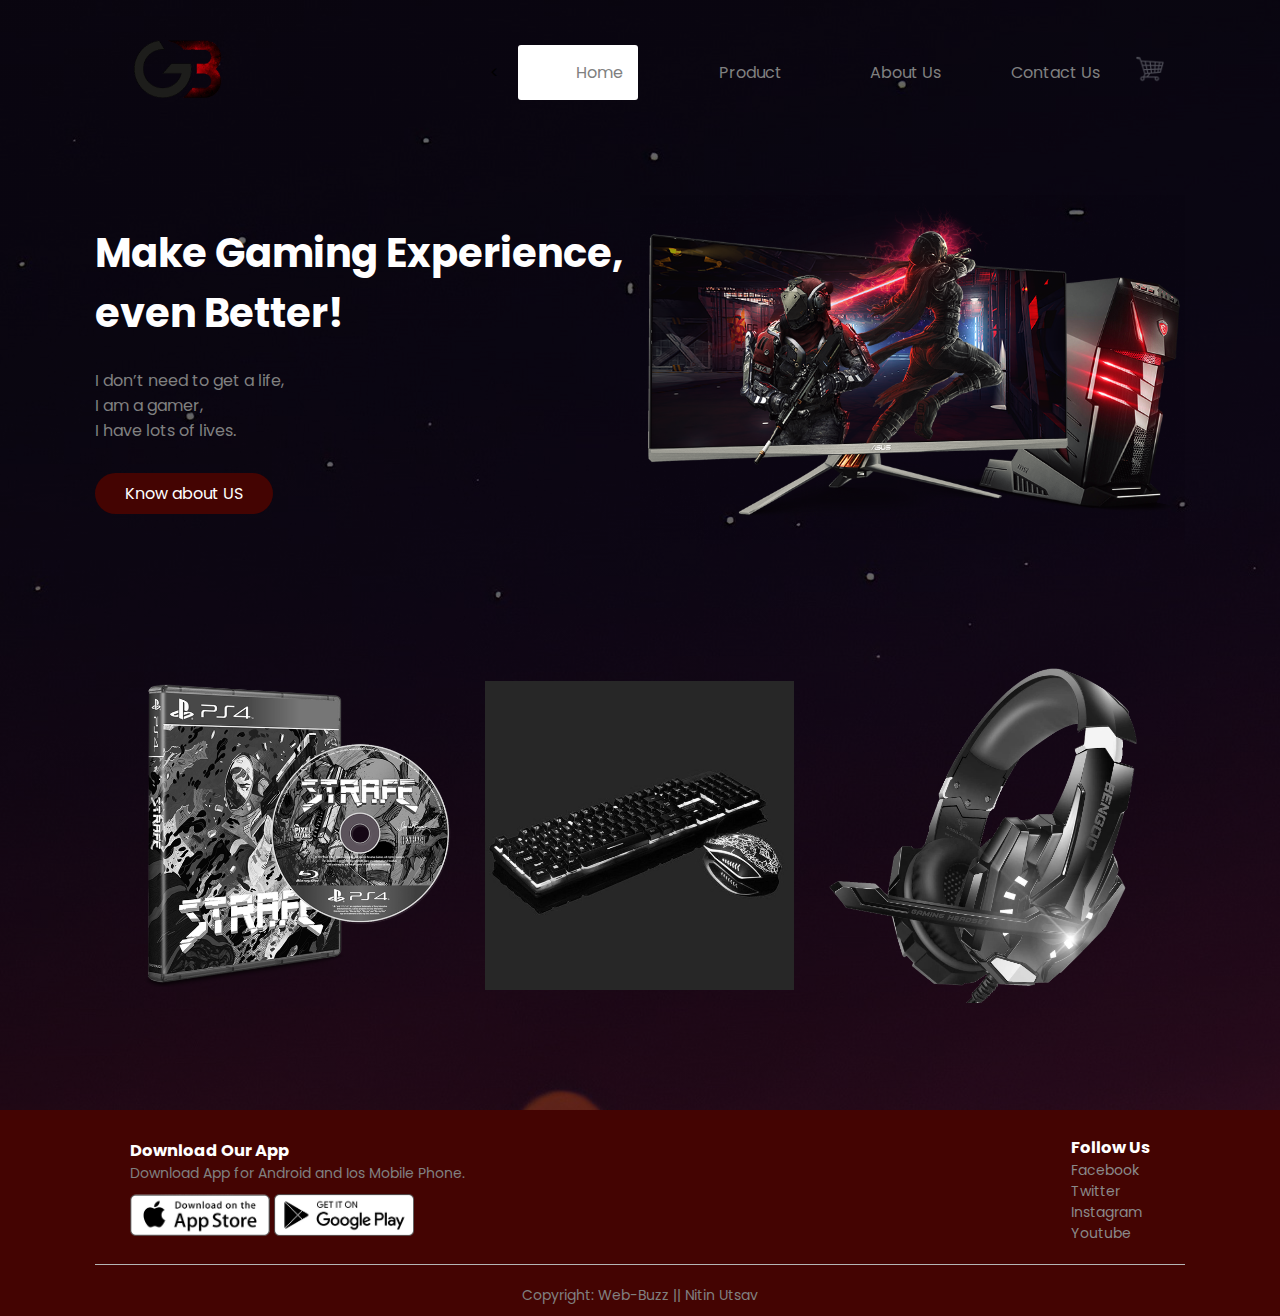
<file: Final Website/Index.html>
<!DOCTYPE html>
<html>
<head>
	<meta charset="utf-8">
	<title>Game|Buzz</title>
	<link rel="stylesheet" href="Style1.css">
	<link href="https://fonts.googleapis.com/css2?family=Poppins:wght@300;400;500;600;700&display=swap" rel="stylesheet">


</head>
<body>

    <div class="header">
	<div class="container">
		<div class="navbar">
		<div class="logo">
			<img src="images/logo1.png" width="125px">
		</div>
		<nav>
			<ul><
				<li class="active"><a href="">Home</a></li>
				<li><a href="Product.html">Product</a>

                <div class="sub-menu">
                	<ul>
                		<li><a href="Product.html">Games</a></li>
                		<li><a href="Product.html">Mouse & keyboard</a></li>
                		<li><a href="Product.html">Headset</a></li>
                	</ul>
                </div></li>

				<li><a href="About.html">About Us</a></li>
				<li><a href="Contact.html" target="_blank">Contact Us</a></li>
			</ul>
		</nav>
		<a href="Cart.html"><img src="images/cart.png" width="30px" height="30px"></a>
	</div>
	<div class="row">
		<div class="col-2">
			<h1>Make Gaming Experience,<br>even Better!</h1>
			<p>I don’t need to get a life,<br>I am a gamer,<br>I have lots of lives.</p>
			<a href="About.html" class="btn">Know about US</a>
		</div>
		<div class="col-2">
			<img src="images/image1.png">
		</div>
	</div>
	</div>
	</div>

<!-----featured categories---->
<div class="categories">
	<div class="small-container">
		<div class="row">
		<div class="col-3">
			<a href="Product.html"><img src="images/category-1.png"></a>
		</div>
		<div class="col-3">
			<a href="Product.html"><img src="images/category-2.jpeg"></a>
		</div>
		<div class="col-3">
			<a href="Product.html"><img src="images/category-3.1.png"></a>
		</div>
	</div>
	</div>	
</div>



<!----------footer---------->
<div class="footer">
	<div class="container">
		<div class="row">
			<div class="footer-col-1">
				<h3>Download Our App</h3>
				<p>Download App for Android and Ios Mobile Phone.</p>
				<div class="app-logo">
					<img src="images/app-store.png">
					<img src="images/play-store.png">
				</div>
			</div>
			
			

			<div class="footer-col-2">
				<h3>Follow Us</h3>
				<ul>
					<li>Facebook</li>
					<li>Twitter</li>
					<li>Instagram</li>
					<li>Youtube</li>
				</ul>
			</div>
		</div>
		<hr>
		<p class="Copyright">Copyright: Web-Buzz || Nitin Utsav</p>
	</div>
</div> 

</body>
</html>
</file>
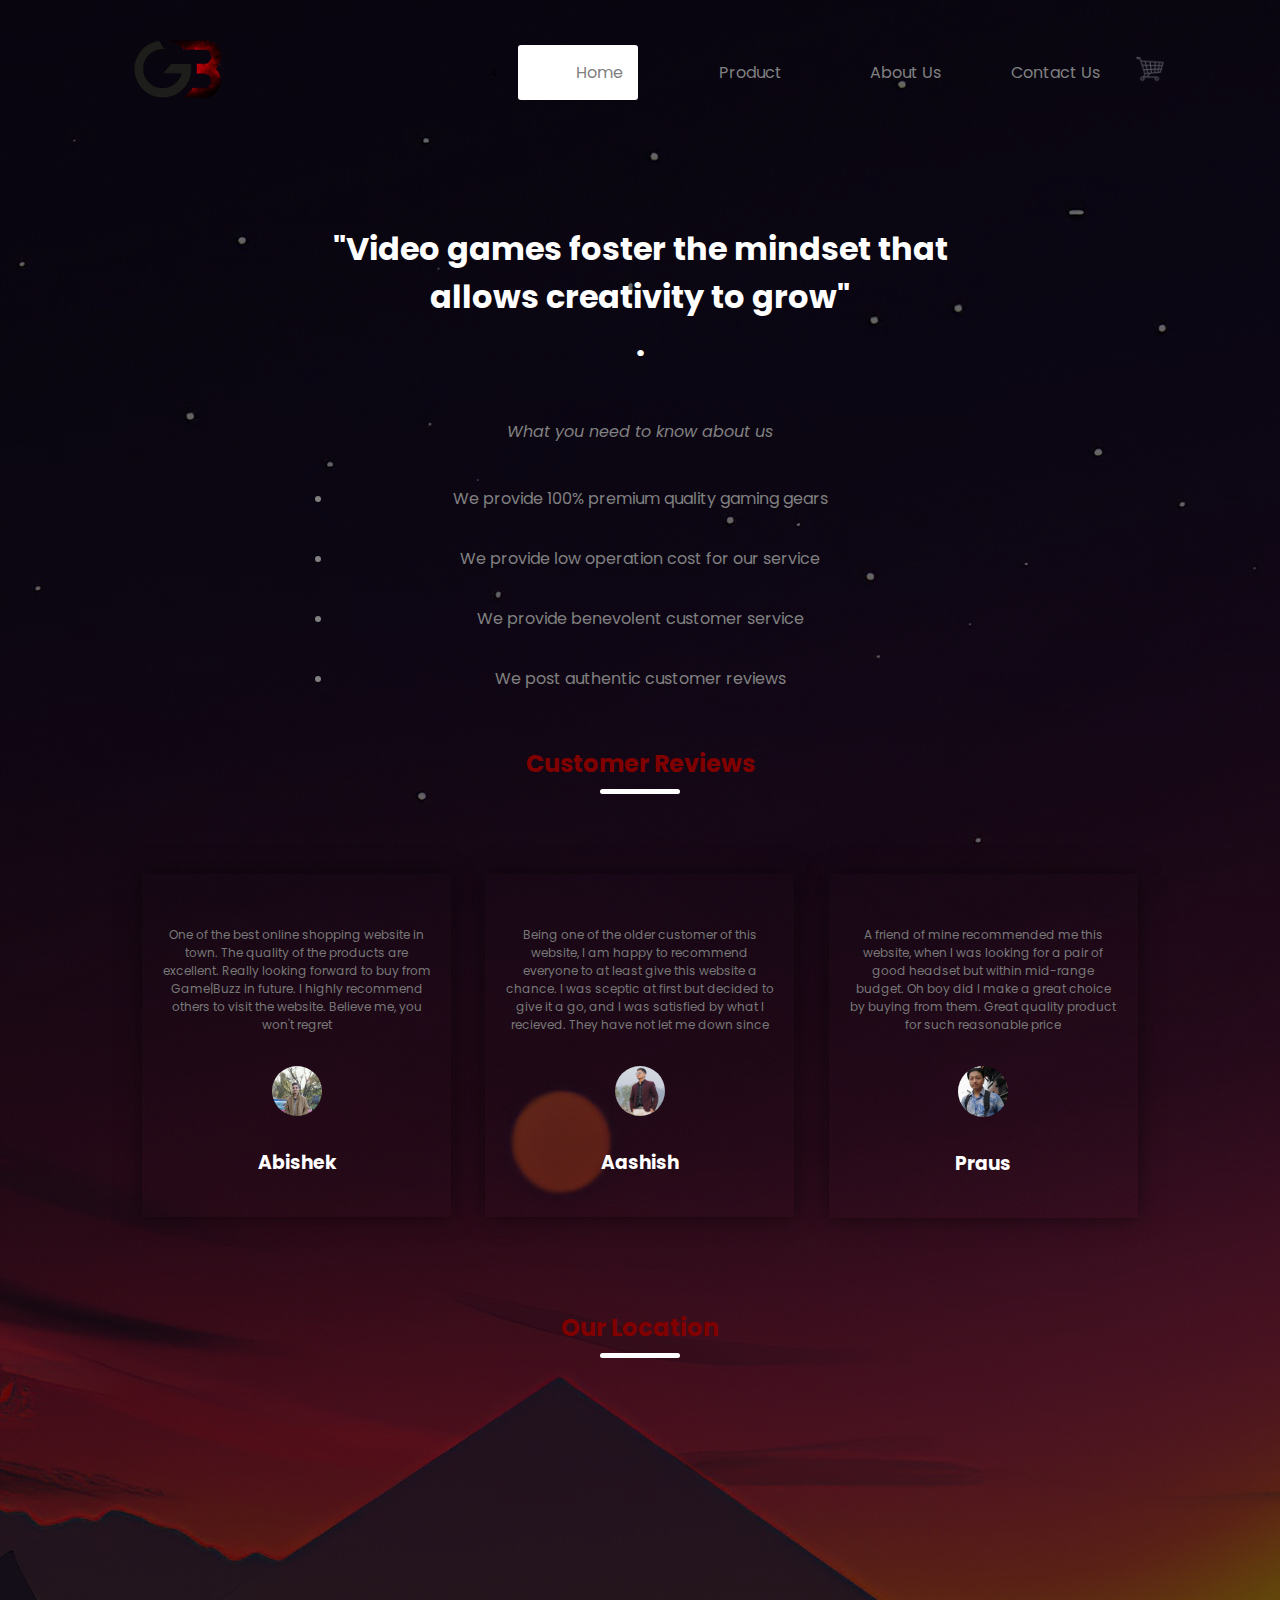
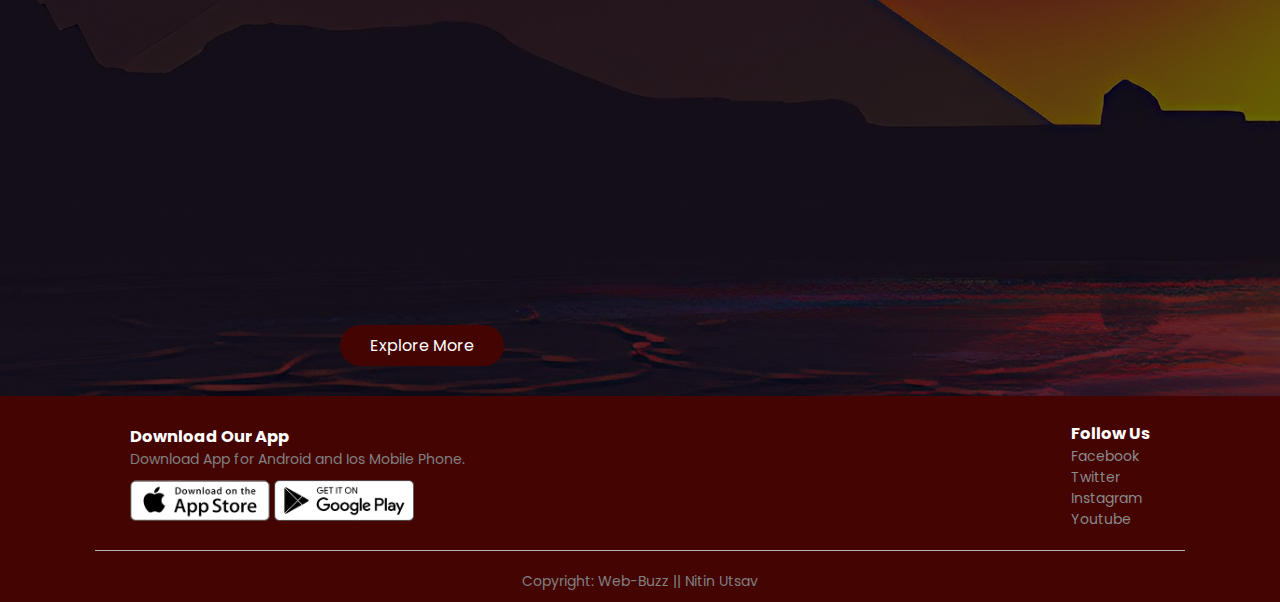
<file: Final Website/About.html>
<!DOCTYPE html>
<html>
<head>
	<meta charset="utf-8">
	<title>About</title>
	<link rel="stylesheet" href="Style1.css">
	<link href="https://fonts.googleapis.com/css2?family=Poppins:wght@300;400;500;600;700&display=swap" rel="stylesheet">


</head>
<body>

    <div class="header">
	<div class="container">
		<div class="navbar">
		<div class="logo">
			<img src="images/logo1.png" width="125px">
		</div>
		<nav>
			<ul><
				<li class="active"><a href="Index.html">Home</a></li>
				<li><a href="Product.html">Product</a>

                <div class="sub-menu">
                	<ul>
                		<li><a href="product1.html">Games</a></li>
                		<li><a href="product1.html">Mouse & keyboard</a></li>
                		<li><a href="product1.html">Headset</a></li>
                	</ul>
                </div></li>

				<li><a href="About.html">About Us</a></li>
				<li><a href="Contact.html" target="_blank">Contact Us</a></li>
			</ul>
		</nav>
		<a href="Cart.html"><img src="images/cart.png" width="30px" height="30px"></a>
	</div>
	</div>
	</div>

<!----------about page---------->
<div class="row">
	<div class="col-6">
		<h1>"Video games foster the mindset that <br>allows creativity to grow"<br>.</h1><br><br>
		<p><i>What you need to know about us</i></p>
		<div class="quote">
		<li>We provide 100% premium quality gaming gears</li>
		<li>We provide low operation cost for our service</li>
		<li>We provide benevolent customer service</li>
		<li>We post authentic customer reviews</li>
		</div>
	</div>
</div>


<!----------review---------->

<h2 class="title">Customer Reviews</h2>
<div class="testimonials">
	<div class="small-container">
		<div class="row">
			<div class="col-3">
				<i class="fa fa-quote-left"></i>
				<p>One of the best online shopping website in town. The quality of the products are excellent. Really looking forward to buy from Game|Buzz in future. I highly recommend others to visit the website. Believe me, you won't regret</p>
			    <div class="rating">
				    <i class="fa fa-heart"></i>
                    <i class="fa fa-heart"></i>
                    <i class="fa fa-heart"></i>
                    <i class="fa fa-heart-o"></i>
                    <i class="fa fa-heart-o"></i>
                </div>
                <img src="images/user-1.jpg">
                <h3>Abishek</h3>
			</div>


			<div class="col-3">
				<i class="fa fa-quote-left"></i>
				<p>Being one of the older customer of this website, I am happy to recommend everyone to at least give this website a chance. I was sceptic at first but decided to give it a go, and I was satisfied by what I recieved. They have not let me down since</p>
			    <div class="rating">
				    <i class="fa fa-heart"></i>
                    <i class="fa fa-heart"></i>
                    <i class="fa fa-heart"></i>
                    <i class="fa fa-heart-o"></i>
                    <i class="fa fa-heart-o"></i>
                </div>
                <img src="images/user-2.jpg">
                <h3>Aashish</h3>
			</div>


			<div class="col-3">
				<i class="fa fa-quote-left"></i>
				<p>A friend of mine recommended me this website, when I was looking for a pair of good headset but within mid-range budget. Oh boy did I make a great choice by buying from them. Great quality product for such reasonable price</p>
			    <div class="rating">
				    <i class="fa fa-heart"></i>
                    <i class="fa fa-heart"></i>
                    <i class="fa fa-heart"></i>
                    <i class="fa fa-heart-o"></i>
                    <i class="fa fa-heart-o"></i>
                </div>
                <img src="images/user-3.jpg">
                <h3>Praus</h3>
			</div>
		</div>
	</div>
</div>


<!----------Map---------->
<h2 class="title">Our Location</h2>
<div class="container">
	<div class="row">
	<p><iframe src="https://www.google.com/maps/embed?pb=!1m18!1m12!1m3!1d56516.31625951335!2d85.2911132275138!3d27.708955944405446!2m3!1f0!2f0!3f0!3m2!1i1024!2i768!4f13.1!3m3!1m2!1s0x39eb198a307baabf%3A0xb5137c1bf18db1ea!2sKathmandu%2044600!5e0!3m2!1sen!2snp!4v1599570396046!5m2!1sen!2snp" width="600" height="450" frameborder="0" style="border:0;" allowfullscreen="" aria-hidden="false" tabindex="0"></iframe><br><a href="Product.html" class="btn">Explore More</a>
</div>

</div>

<!----------footer---------->
<div class="footer">
	<div class="container">
		<div class="row">
			<div class="footer-col-1">
				<h3>Download Our App</h3>
				<p>Download App for Android and Ios Mobile Phone.</p>
				<div class="app-logo">
					<img src="images/app-store.png">
					<img src="images/play-store.png">
				</div>
			</div>
			
			

			<div class="footer-col-2">
				<h3>Follow Us</h3>
				<ul>
					<li>Facebook</li>
					<li>Twitter</li>
					<li>Instagram</li>
					<li>Youtube</li>
				</ul>
			</div>
		</div>
		<hr>
		<p class="Copyright">Copyright: Web-Buzz || Nitin Utsav</p>
	</div>
</div>  

</body>
</html>
</file>
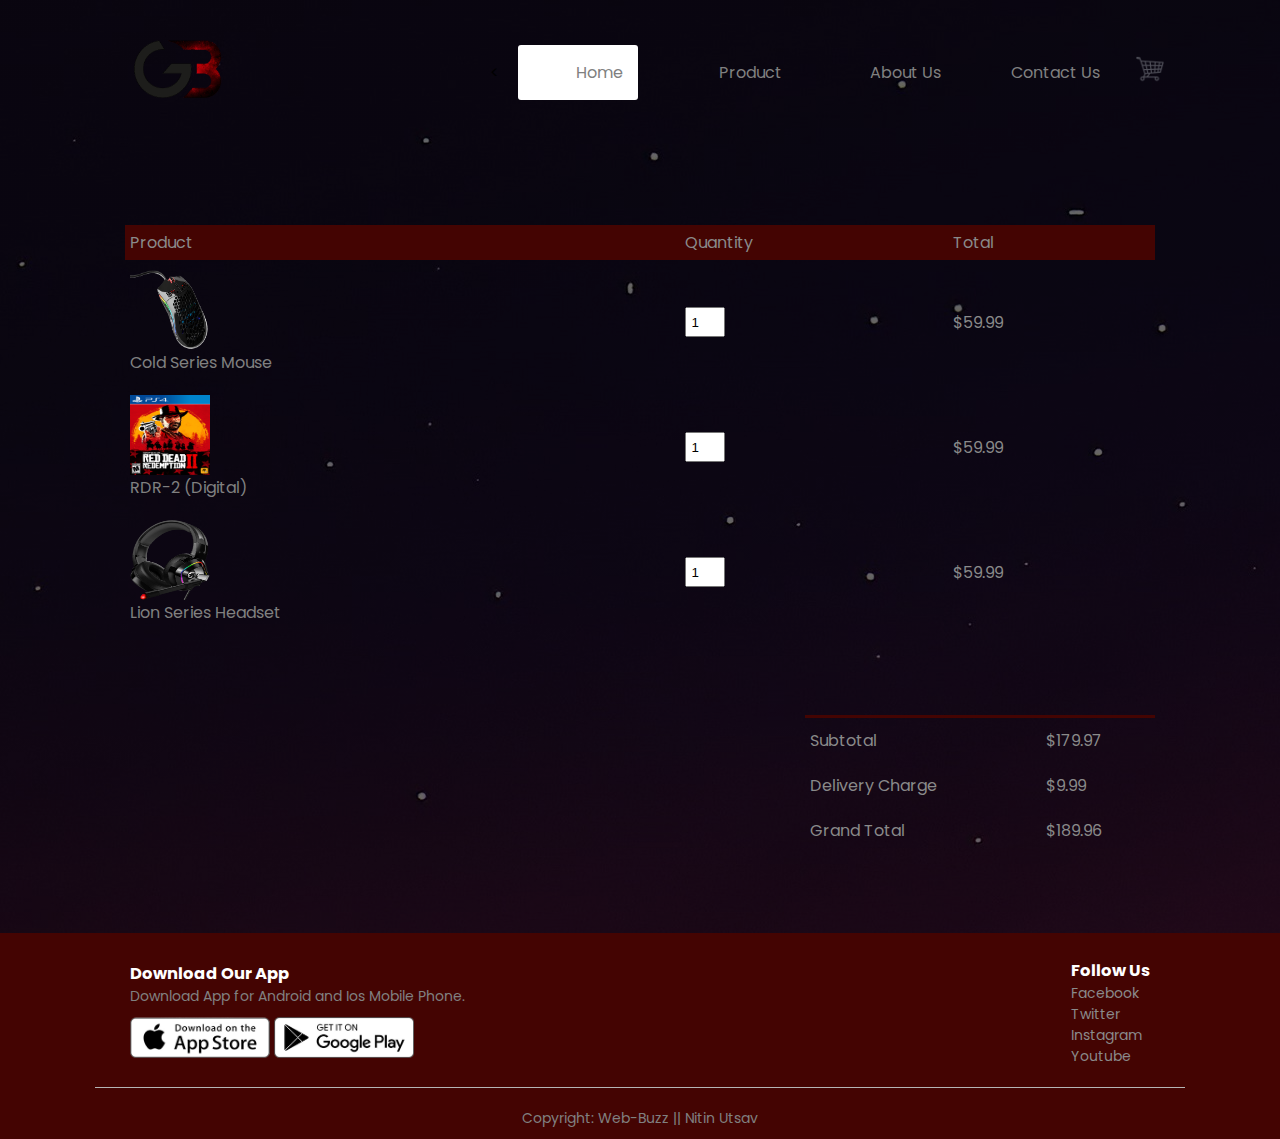
<file: Final Website/Cart.html>
<!DOCTYPE html>
<html>
<head>
	<meta charset="utf-8">
	<title>About</title>
	<link rel="stylesheet" href="Style1.css">
	<link href="https://fonts.googleapis.com/css2?family=Poppins:wght@300;400;500;600;700&display=swap" rel="stylesheet">


</head>
<body>

    <div class="header">
	<div class="container">
		<div class="navbar">
		<div class="logo">
			<img src="images/logo1.png" width="125px">
		</div>
		<nav>
			<ul><
				<li class="active"><a href="Index.html">Home</a></li>
				<li><a href="Product.html">Product</a>

                <div class="sub-menu">
                	<ul>
                		<li><a href="product1.html">Games</a></li>
                		<li><a href="product1.html">Mouse & keyboard</a></li>
                		<li><a href="product1.html">Headset</a></li>
                	</ul>
                </div></li>

				<li><a href="About.html">About Us</a></li>
				<li><a href="Contact.html" target="_blank">Contact Us</a></li>
			</ul>
		</nav>
		<a href="Cart.html"><img src="images/cart.png" width="30px" height="30px"></a>
	</div>
	</div>
	</div>


<!----------Cart---------->
<div class="small-container">
	<div class="cart-page">
	<table>
		<tr>
			<th>Product</th>
			<th>Quantity</th>
			<th>Total</th>
		</tr>
		<tr>
			<td>
				<div class="cart-info">
					<img src="images/buy-1.png">
				</div>
				<p>Cold Series Mouse</p>
				
			</td>
			<td><input type="number" value="1"></td>
			<td>$59.99</td>
		</tr>

		<tr>
			<td>
				<div class="cart-info">
					<img src="images/buy-2.png">
				</div>
				<p>RDR-2 (Digital)</p>
				
			</td>
			<td><input type="number" value="1"></td>
			<td>$59.99</td>
		</tr>

		<tr>
			<td>
				<div class="cart-info">
					<img src="images/buy-3.png">
				</div>
				<p>Lion Series Headset</p>
				
			</td>
			<td><input type="number" value="1"></td>
			<td>$59.99</td>
		</tr>
	</table>
	</div>
    <div class="total-price">
    	<table>
    		<tr>
    			<td>Subtotal</td>
    			<td>$179.97</td>
    		</tr>
    		<tr>
    			<td>Delivery Charge</td>
    			<td>$9.99</td>
    		</tr>
    		<tr>
    			<td>Grand Total</td>
    			<td>$189.96</td>
    		</tr>
    	</table>
    </div>

</div>

<!----------footer---------->
<div class="footer">
	<div class="container">
		<div class="row">
			<div class="footer-col-1">
				<h3>Download Our App</h3>
				<p>Download App for Android and Ios Mobile Phone.</p>
				<div class="app-logo">
					<img src="images/app-store.png">
					<img src="images/play-store.png">
				</div>
			</div>
			
			

			<div class="footer-col-2">
				<h3>Follow Us</h3>
				<ul>
					<li>Facebook</li>
					<li>Twitter</li>
					<li>Instagram</li>
					<li>Youtube</li>
				</ul>
			</div>
		</div>
		<hr>
		<p class="Copyright">Copyright: Web-Buzz || Nitin Utsav</p>
	</div>
</div>  

</body>
</html>
</file>
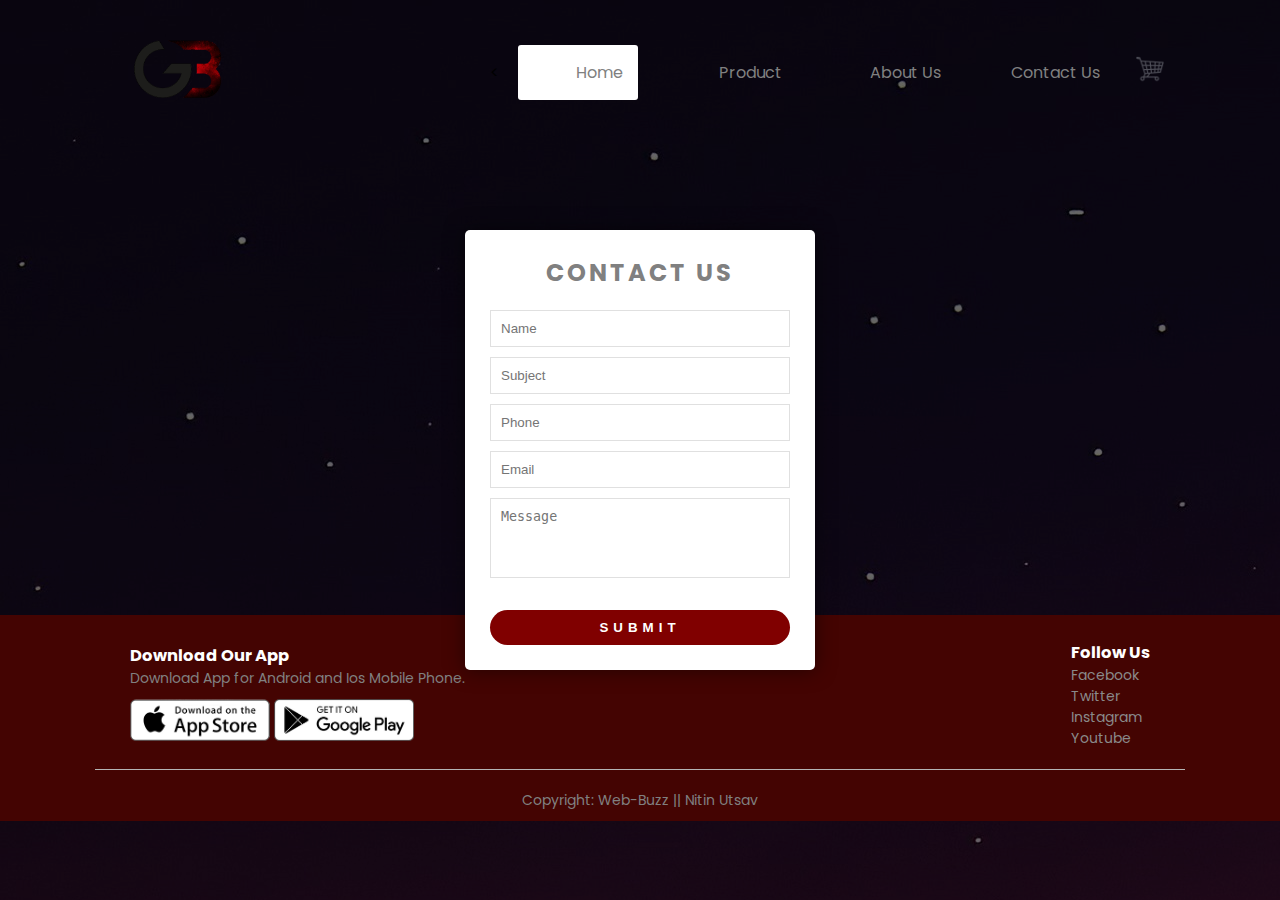
<file: Final Website/Contact.html>
<!DOCTYPE html>
<html>
<head>
	<meta charset="utf-8">
	<title>Contact</title>
	<link rel="stylesheet" href="Style1.css">
	<link rel="stylesheet" href="Style2.css">
	<link href="https://fonts.googleapis.com/css2?family=Poppins:wght@300;400;500;600;700&display=swap" rel="stylesheet">
	<script type="text/javascript">
		function validate()
			{
				var name = f1.txtName.value;
				if (name == "")
				{
					alert("Name is Required");
					f1.txtName.focus();
					return false;
				}
				var Email = f1.txtEmail.value;
				if (Email == ""){
				
					alert("Email is Required");
					f1.txtEmail.focus();
					return false;
				}
				atpos = Email.indexOf("@");
				dotpos = Email.lastIndexOf(".");
				if(atpos < 1 || (dotpos - atpos < 2))
				{
					alert("Invalid Email Entered");
					f1.txtEmail.focus();
					return false;
				}
			}	
	</script>




</head>
<body>

    <div class="header">
	<div class="container">
		<div class="navbar">
		<div class="logo">
			<img src="images/logo1.png" width="125px">
		</div>
		<nav>
			<ul><
				<li class="active"><a href="Index.html">Home</a></li>
				<li><a href="Product.html">Product</a>

                <div class="sub-menu">
                	<ul>
                		<li><a href="product1.html">Games</a></li>
                		<li><a href="product1.html">Mouse & keyboard</a></li>
                		<li><a href="product1.html">Headset</a></li>
                	</ul>
                </div></li>

				<li><a href="About.html">About Us</a></li>
				<li><a href="">Contact Us</a></li>
			</ul>
		</nav>
		<a href="Cart.html"><img src="images/cart.png" width="30px" height="30px"></a>
	</div>
	</div>
	</div>


<!----------contact---------->
<div class="wrapper">
	<h2>Contact US</h2>
	<div id="error_msg"></div>

	<form name="f1" onsubmit="return validate()">
	<!---<form id="myform" onsubmit="return validation()">--->
		<div class="input_field">
			<input type="text" placeholder="Name" name="txtName">
		</div>
		<div class="input_field">
			<input type="text" placeholder="Subject" id="subject">
		</div>
		<div class="input_field">
			<input type="text" placeholder="Phone" id="phone">
		</div>
		<div class="input_field">
			<input type="text" placeholder="Email" name="txtEmail">
		</div>
		<div class="input_field">
			<textarea id="message" placeholder="Message"></textarea>
		</div> 
		<div class="btn1 ">
			<input type="submit">
		</div>
	</form>
</div>

<!----------footer---------->
<div class="footer">
	<div class="container">
		<div class="row">
			<div class="footer-col-1">
				<h3>Download Our App</h3>
				<p>Download App for Android and Ios Mobile Phone.</p>
				<div class="app-logo">
					<img src="images/app-store.png">
					<img src="images/play-store.png">
				</div>
			</div>
			
			

			<div class="footer-col-2">
				<h3>Follow Us</h3>
				<ul>
					<li>Facebook</li>
					<li>Twitter</li>
					<li>Instagram</li>
					<li>Youtube</li>
				</ul>
			</div>
		</div>
		<hr>
		<p class="Copyright">Copyright: Web-Buzz || Nitin Utsav</p>
	</div>
</div>

 

</body>
</html>
</file>
<file: Final Website/Style1.css>
*{
	margin: 0;
	padding: 0;
	box-sizing: border-box; 
}

body{
	font-family: 'Poppins', sans-serif;
	background: linear-gradient(rgba(0,0,0,0.6),rgba(0,0,0,0.6)), url(images/city.jpg);
}

.navbar{
	display: flex;
	align-items: center;
	padding: 20px;
}
nav{
	flex: 1;
	text-align: right;
}
nav ul{
	display: inline-block;
	list-style-type: none;
}
nav ul li{
	width: 120px;
	margin: 15px;
	padding: 15px;
	display: inline-block;
	margin-right: 20px;
}



.active, nav ul li:hover{
	background-color: white;
	border-radius: 3px;

}



a{
	text-decoration: none;
	color: grey;
}
p{
	color: grey;
}




.sub-menu{
	display: none;
}
nav ul li:hover .sub-menu{
    display: block;
    position: absolute;
    background: white;
    margin-top: 15px;
    margin-bottom: -15px;
}






.container{
	max-width: 1140px;
	margin: auto;
	padding-left: 25px;
	padding-right: 25px;
} 
.row{
	display: flex;
	align-items: center;
	flex-wrap: wrap;
	justify-content: space-around;
}
.col-2{
	flex-basis: 50%;
	min-width: 300px;
}
.col-2 img{
	max-width: 100%;
	padding: 50px 0;
}
.col-2 h1{
	font-size: 40px;
	line-height: 60px;
	margin: 25px 0;
}
h1{
	color: #fff;
}
.btn{
	display: inline-block;
	background: #440402;
	color: #fff;
	padding: 8px 30px;
	margin: 30px 0;
	border-radius: 30px;
	transition: background 0.25s;
}
.btn:hover{
	background: purple;
}
	

}
.header .row{
	margin-top: 150px;
}
.categories{
	margin: 70px 0;
}
.col-3{
	flex-basis: 30%;
	min-width: 250px;
	margin-bottom: 30px;
}
.col-3 img{
	width: 100%; 
}
.small-container{
	max-width: 960px;
	margin: auto;
	padding-left: 25px;
	padding-right: 25px;
}
.col-4{
	flex-basis: 25%;
	padding: 10px;
	min-width: 200px;
	margin-bottom: 50px;
}
.col-4 img{
	width: 100%;
}
}
.title{
	text-align: center;
	margin: 0 auto 80px;
	position: relative;
	line-height: 60px;
	color: grey;
}
.title::after{
	content: '';
	background: #440402;
	width: 80px;
	height: 5px;
	border-radius: 5px;
	position: absolute;
	bottom: 0;
	left: 50%;
	transform: translateX(-50%);
}

h4{
	color: grey;
	font-weight: normal;
}
.col-4 p{
	font-size: 14px;
}
.rating .fa{
	color: #440402;
}
.col-4:hover{
	transform: translateY(-5px);
}

/*<!-----featured categories---->*/


.categories{
	margin: 70px 0;
}
.col-3{
	flex-basis: 30%;
	min-width: 250px;
	margin-bottom: 30px;
}
.col-3 img{
	width: 100%; 
	cursor: pointer;
	filter: grayscale(100%);
}
.col-3 img:hover{
    filter: grayscale(0%);
}
.small-container{
	max-width: 1080px;
	margin: auto;
	padding-left: 25px;
	padding-right: 25px;
}

/*<!-----featured products---->*/


.col-4{
	flex-basis: 25%;
	padding: 10px;
	min-width: 200px;
	margin-bottom: 50px;
	transition: transform 0.25s;
}
.col-4 img{
	width: 100%;
}
.title{
	text-align: center;
	margin: 0 auto 80px;
	position: relative;
	line-height: 60px;
	color: #800000;
}
.title::after{
	content: '';
	background: white;
	width: 80px;
	height: 5px;
	border-radius: 5px;
	position: absolute;
	bottom: 0;
	left: 50%;
	transform: translateX(-50%);
}

h4{
	color: grey;
	font-weight: normal;
}
.col-4 p{
	font-size: 14px;
}
.rating .fa{
	color: white;
}
.col-4:hover{
	transform: translateY(-5px);
}


/*<!-----Exclusive Offer---->*/

.offer{
	/*background: radial-gradient(#fff, #C0ABAA);*/
	background: linear-gradient(rgba(0,0,0,0.6),rgba(0,0,0,0.6)), url(images/city.jpg);
	margin-top: 80px;
	padding: 30px 0;
}
.col-2 .offer-img{
	padding: 50px;
}
small{
	color: grey;
}


/*<-----about page----->*/

.col-6{
	padding-top: 80px;
	text-align: center;
}
.quote{
	line-height: 60px;
	margin: 25px 0;
	color: grey;
}


/*<-----reviews----->*/

.testimonials{
	padding-bottom: 50px;
}

.testimonials .col-3{
	text-align: center;
	padding: 40px 20px;
	box-shadow: 0 0 20px 0px rgba(0,0,0,0.5);
	cursor: pointer;
	transition: transform 0.5s;
}
.testimonials .col-3 img{
	width: 50px;
	margin-top: 20px;
	border-radius: 50%;
	filter: none;
}
.testimonials .col-3:hover{
	transform: translateY(-10px); 
}
.fa.fa-quote-left{
	font-size: 34px;
	color: #ff523b;
}
.col-3 p{
	font-size: 12px;
	margin: 12px 0;
	color: #777;
}
.testimonial .col-3 h3{
	font-weight: 600;
	color: #555;
	font-size: 16px;
}
h3{
	color: white;
}


/*<-----footer----->*/


.footer{
	background: #440402;
	color: #8a8a8a;
	font-size: 14px;
	padding-bottom: 10px;

}
ul{
	list-style-type: none;

}
h3{
	padding-top: 25px;
}
.app-logo{
	margin-top: 10px;
}
.app-logo img{
	width: 140px;
}
.footer-col-1{
	flex-basis: 80%
}
.footer hr{
	border: none;
	background: #b5b5b5;
	height: 1px;
	margin: 20px 0;
}
.Copyright{
	text-align: center;
}


/*<-----Cart----->*/
.cart-page{
	margin: 80px auto; 
}
table{
	width: 100%;
	border-collapse: collapse;
}
.cart-info{
	display: flex;
	flex-wrap: wrap;
}
th{
	text-align: left;
	padding: 5px;
	color: #8A8A8A;
	background: #440402;
	font-weight: normal;
}
td{
	padding: 10px 5px;
	color: #8A8A8A;
}
td input{
    width: 40px;
    height: 30px;
    padding: 5px;
}
td img{
	width: 80px;
	height: 80px;
	margin-right: 10px;
}
.total-price{
	display: flex;
	justify-content: flex-end;
}
.total-price table{
	border-top: 3px solid #440402;
	width: 100%;
	max-width: 350px;
	margin-bottom: 80px;
}

/*<-----Contact Us----->*/
.wrapper{
	position: absolute; 
	top: 50%;
	left: 50%;
	transform: translate(-50%, -50%);
	max-width: 350px;
	width: 100%;
	background: #fff;
	padding: 25px;
	border-radius: 5px;
	box-shadow: 0 0 20px 0px rgba(0,0,0,0.5);
}
.wrapper h2{
	text-align: center;
	margin-bottom: 20px;
	text-transform: uppercase;
	letter-spacing: 3px;
	color: grey;
}
.wrapper .input_field{
	margin-bottom: 10px;
}
.wrapper .input_field input[type="text"], 
.wrapper textarea{
	width: 100%;
	border: 1px solid #e0e0e0;
	padding: 10px;
}
.wrapper textarea{
	height: 80px;
	resize: none;
}
.wrapper .btn1 input[type="submit"]{
	border: 0;
	margin-top: 15px;
	padding: 10px;
	width: 100%;
	background: #800000;
	color: #fff;
	text-transform: uppercase;
	letter-spacing: 5px;
	font-weight: bold;
	border-radius: 25px;
	cursor: pointer;
}
.wrapper #error_msg{
	margin-bottom: 20px;
	padding: 0px;
	background: #fe8b8e;
	text-align: center;
	font-size: 14px;
	transition: background 0.25s;
}
.footer:after{
	padding-bottom: 80%;
}
</file>
<file: Final Website/Style2.css>
*{
	margin: 0;
	padding: 0;
	box-sizing: border-box; 
}

body{
	font-family: 'Poppins', sans-serif;
	background: linear-gradient(rgba(0,0,0,0.6),rgba(0,0,0,0.6)), url(images/city.jpg);
}

.navbar{
	display: flex;
	align-items: center;
	padding: 20px;
	padding-bottom: 45%;
}
nav{
	flex: 1;
	text-align: right;
}
nav ul{
	display: inline-block;
	list-style-type: none;
}
nav ul li{
	width: 120px;
	margin: 15px;
	padding: 15px;
	display: inline-block;
	margin-right: 20px;
}



.active, nav ul li:hover{
	background-color: white;
	border-radius: 3px;

}



a{
	text-decoration: none;
	color: grey;
}
p{
	color: grey;
}




.sub-menu{
	display: none;
}
nav ul li:hover .sub-menu{
    display: block;
    position: absolute;
    background: white;
    margin-top: 15px;
    margin-bottom: -15px;
}






.container{
	/*max-width: 1300px;*/
	max-width: 1140px;
	margin: auto;
	padding-left: 25px;
	padding-right: 25px;
} 
.row{
	display: flex;
	align-items: center;
	flex-wrap: wrap;
	justify-content: space-around;
}
.col-2{
	flex-basis: 50%;
	min-width: 300px;
}
.col-2 img{
	max-width: 100%;
	padding: 50px 0;
}
.col-2 h1{
	font-size: 40px;
	line-height: 60px;
	margin: 25px 0;
}
h1{
	color: #fff;
}
.btn{
	display: inline-block;
	background: #440402;
	color: #fff;
	padding: 8px 30px;
	margin: 30px 0;
	border-radius: 30px;
	transition: background 0.25s;
}
.btn:hover{
	background: purple;
}
.header{
	/*background: radial-gradient(#fff, #C0ABAA);*/
	

}
.header .row{
	margin-top: 150px;
}
.categories{
	margin: 70px 0;
}
.col-3{
	flex-basis: 30%;
	min-width: 250px;
	margin-bottom: 30px;
}
.col-3 img{
	width: 100%; 
}
.small-container{
	max-width: 960px;
	margin: auto;
	padding-left: 25px;
	padding-right: 25px;
}
.col-4{
	flex-basis: 25%;
	padding: 10px;
	min-width: 200px;
	margin-bottom: 50px;
}
.col-4 img{
	width: 100%;
}
}
.title{
	text-align: center;
	margin: 0 auto 80px;
	position: relative;
	line-height: 60px;
	color: grey;
}
.title::after{
	content: '';
	background: #440402;
	width: 80px;
	height: 5px;
	border-radius: 5px;
	position: absolute;
	bottom: 0;
	left: 50%;
	transform: translateX(-50%);
}

h4{
	color: grey;
	font-weight: normal;
}
.col-4 p{
	font-size: 14px;
}
.rating .fa{
	color: #440402;
}
.col-4:hover{
	transform: translateY(-5px);
}



/*<-----footer*****>*/


.footer{
	background: #440402;
	color: #8a8a8a;
	font-size: 14px;
	padding-bottom: 10px;

}
ul{
	list-style-type: none;

}
h3{
	padding-top: 25px;
}
.app-logo{
	margin-top: 10px;
}
.app-logo img{
	width: 140px;
}
.footer-col-1{
	flex-basis: 80%
}
.footer hr{
	border: none;
	background: #b5b5b5;
	height: 1px;
	margin: 20px 0;
}
.Copyright{
	text-align: center;
}
</file>
